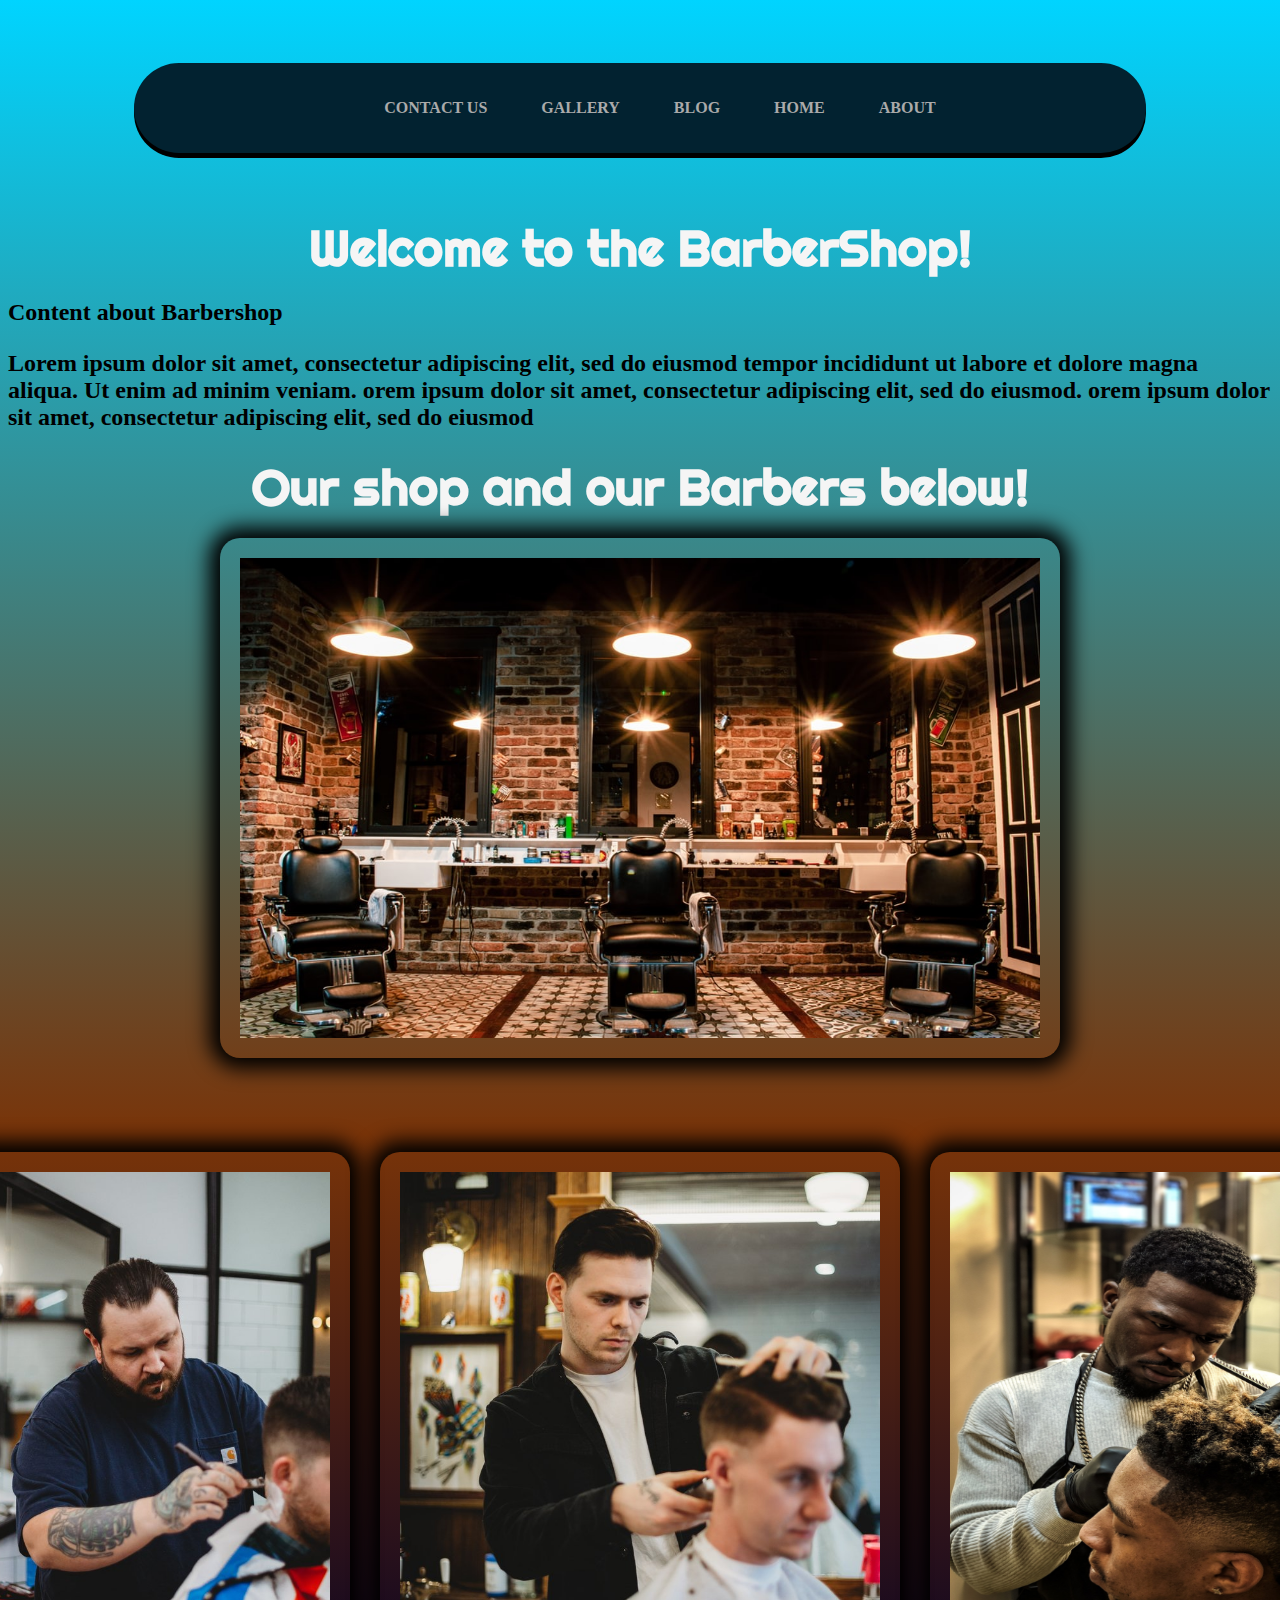
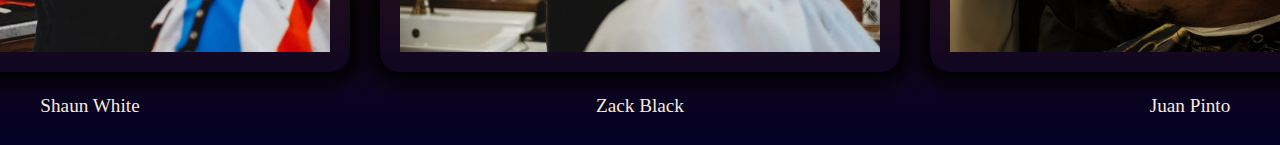
<file: index.html>
<!DOCTYPE html>
<!--[if lt IE 7]>      <html class="no-js lt-ie9 lt-ie8 lt-ie7"> <![endif]-->
<!--[if IE 7]>         <html class="no-js lt-ie9 lt-ie8"> <![endif]-->
<!--[if IE 8]>         <html class="no-js lt-ie9"> <![endif]-->
<!--[if gt IE 8]>      <html class="no-js"> <!--<![endif]-->
<html>
    <head>
        <meta charset="utf-8">
        <meta http-equiv="X-UA-Compatible" content="IE=edge">
        <title>Barbershop</title>
        <meta name="viewport" content="width=device-width, initial-scale=1.0">
        <link href="https://fonts.googleapis.com/css2?family=Hind+Madurai:wght@300&display=swap" rel="stylesheet">
        <link rel="stylesheet" href="./styles.css">
        <link href="https://fonts.googleapis.com/css2?family=Righteous&display=swap" rel="stylesheet">
        <script href="index.js"></script>

    </head>
    <header class="nav">

      <ul>
        <li><a href="contact.html" class="nav">Contact Us</a></li>
        <li><a href="gallery.html" class="nav">Gallery</a></li>
        <li><a href="my_blog.html" class="nav">Blog</a></li>
        <li><a href="index.html" class="nav">Home</a></li>
        <li><a href="about.html" class="nav">About</a></li>
    </ul>
    </header>


</html>
  
  
  
  
  <body>
    <section class="main"></section>
      <div class="container1">

          <h1>Welcome to the BarberShop!</h1>

          <h2>Content about Barbershop
            <p class="paragraph">Lorem ipsum dolor sit amet, consectetur adipiscing elit, sed do eiusmod 
             tempor incididunt ut labore et dolore magna aliqua. 
             Ut enim ad minim veniam. orem ipsum dolor sit amet, consectetur adipiscing elit, sed do eiusmod. orem ipsum dolor sit amet, 
             consectetur adipiscing elit, sed do eiusmod</P>
          </h2>

      </div>
    

      <h1>Our shop and our Barbers below!</h1>

      <div class="container2" style="
      display: flex;
      justify-content: center;">
            <div class="item1">
              <img src="barbershoppic.jpg" alt="" style="
            /* padding-left: 20px; */
            /* padding-top: 20px; */
            padding: 20px;
            width: 800px;
            height: 480px;
            box-shadow: 0px 0px 20px 11px black;
            border-top-width: 10px;
            margin-top: 20px;
            margin-bottom: 70px;
            border-radius: 20px;">
            </div>
          
          </div>
        <div class="div.container" style="
          display: flex;
          flex-direction: row;
          justify-content: center;">
          <div class="box">
            <img src="hpalex.jpg" alt="" style="
            /* padding-left: 20px; */
            /* padding-top: 20px; */
            padding: 20px;
            width: 480px;
            height: 480px;
            box-shadow: 0px 0px 20px 11px black;
            border-top-width: 10px;
            margin-top: 20px;
            border-radius: 20px;
            ">
                        <p class="text" style="
                        text-align: center;
                        color: antiquewhite;
                        font-size: larger;
                        ">Shaun White</p>
          </div>
      
          <div class="box">
            <img src="hpcody.jpg" alt="" style="
            /* padding-left: 20px; */
            /* padding-top: 20px; */
            padding: 20px;
            width: 480px;
            height: 480px;
            box-shadow: 0px 0px 20px 11px black;
            border-top-width: 10px;
            margin-top: 20px;
            border-radius: 20px;
            margin-right: 30px;
            margin-left: 30px;
            ">
            <p class="text" style="
            text-align: center;
            color: antiquewhite;
            font-size: larger;
            ">Zack Black</p>
          </div>
      
          <div class="box">

            <img src="barber3.jpg" alt="" style="
            /* padding-left: 20px; */
            /* padding-top: 20px; */
            padding: 20px;
            width: 480px;
            height: 480px;
            box-shadow: 0px 0px 20px 11px black;
            border-top-width: 10px;
            margin-top: 20px;
            border-radius: 20px;
            ">
                        <p class="text" style="
                        text-align: center;
                        color: antiquewhite;
                        font-size: larger;
                        ">Juan Pinto</p>
          </div>
        </div>
        
      
    </section>
  </body>
  <footer>

  </footer>

</html>
</file>
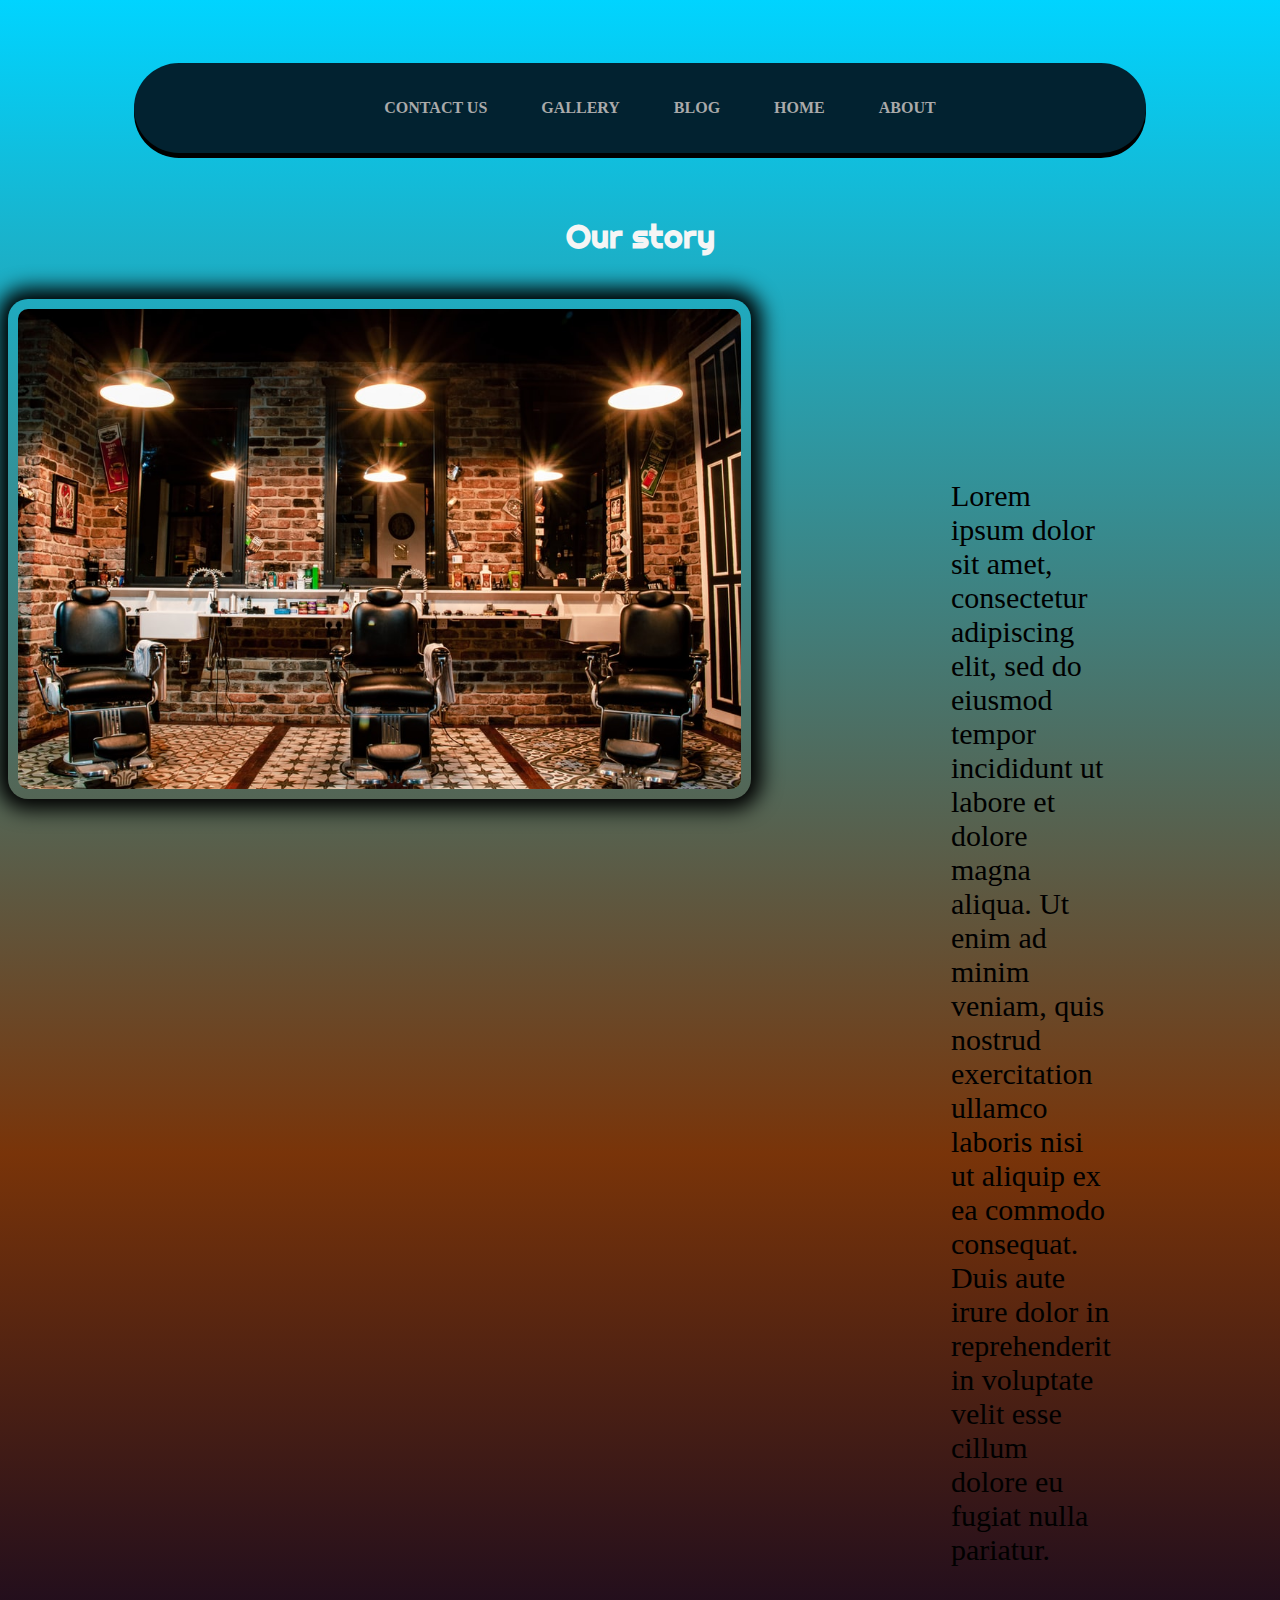
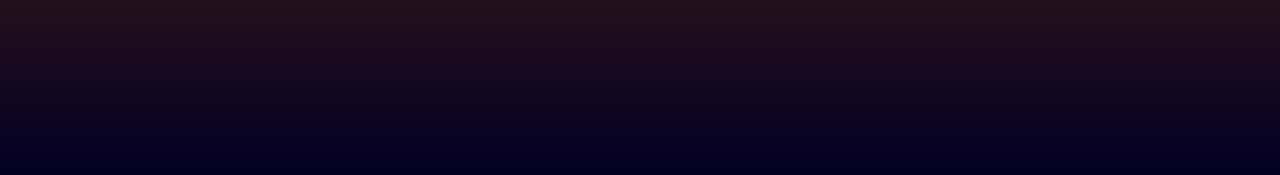
<file: about.html>
<html>
    <head>
        <meta charset="utf-8">
        <meta http-equiv="X-UA-Compatible" content="IE=edge">
        <title>Barbershop</title>
        <meta name="viewport" content="width=device-width, initial-scale=1.0">
        <link href="https://fonts.googleapis.com/css2?family=Hind+Madurai:wght@300&display=swap" rel="stylesheet">
        <link rel="stylesheet" href="./about.css">
        <link href="https://fonts.googleapis.com/css2?family=Righteous&display=swap" rel="stylesheet">
        <script href="index.js"></script>

    </head>
    <header class="nav">

        <ul>
            <li><a href="contact.html" class="nav">Contact Us</a></li>
            <li><a href="gallery.html" class="nav">Gallery</a></li>
            <li><a href="my_blog.html" class="nav">Blog</a></li>
            <li><a href="index.html" class="nav">Home</a></li>
            <li><a href="about.html" class="nav">About</a></li>
        </ul>
    </header>

    <main>
        <div class="main-name-div">
            <h1 class="name" style="
    text-align: center;
    font-family: 'Righteous', cursive;
    color: whitesmoke;">Our story</h1>
        </div>
        <div class="portrait" style="
    display: flex;  ">
            <img class="pic" src="barbershoppic.jpg" alt="" style="
            /* padding-left: 20px; */
            /* padding-top: 20px; */
            padding: 10px;
            width: 800px;
            height: 480px;
            box-shadow: 0px 0px 20px 11px black;
            border-top-width: 10px;
            margin-top: 20px;
            margin-bottom: 70px;
            border-radius: 20px;
            justify-content: center;">
                <p class="paragraph" style="
                margin: 200;
                font-size: 30;">
                Lorem ipsum dolor sit amet, consectetur adipiscing elit, sed do eiusmod tempor incididunt ut 
                labore et dolore magna aliqua. 
                Ut enim ad minim veniam, quis nostrud exercitation ullamco laboris nisi ut aliquip ex ea 
                commodo consequat. Duis aute irure dolor in reprehenderit in 
                voluptate velit esse cillum dolore eu fugiat nulla pariatur.
                </p>
        </div>
        <footer>
        </footer>

</body>
</file>
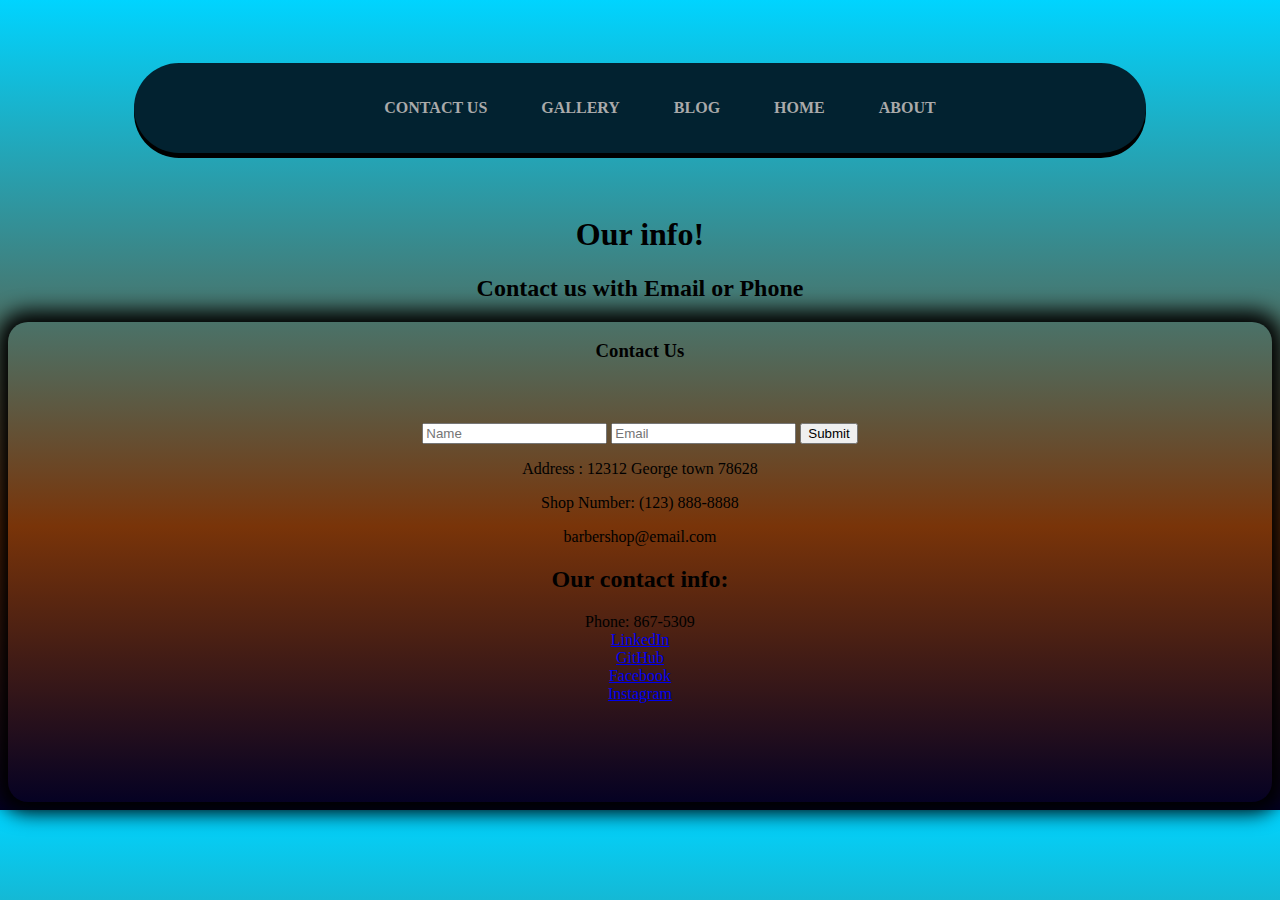
<file: contact.html>
<!DOCTYPE html>
<!--[if lt IE 7]>      <html class="no-js lt-ie9 lt-ie8 lt-ie7"> <![endif]-->
<!--[if IE 7]>         <html class="no-js lt-ie9 lt-ie8"> <![endif]-->
<!--[if IE 8]>         <html class="no-js lt-ie9"> <![endif]-->
<!--[if gt IE 8]>      <html class="no-js"> <!--<![endif]-->
<html>
    <head>
        <meta charset="utf-8">
        <meta http-equiv="X-UA-Compatible" content="IE=edge">
        <title>Barbershop</title>
        <meta name="viewport" content="width=device-width, initial-scale=1.0">
        <link href="https://fonts.googleapis.com/css2?family=Hind+Madurai:wght@300&display=swap" rel="stylesheet">
        <link rel="stylesheet" href="./contact.css">
        <link href="https://fonts.googleapis.com/css2?family=Righteous&display=swap" rel="stylesheet">
        <script href="index.js"></script>

    </head>
    <header class="nav">

        <ul>
            <li><a href="contact.html" class="nav">Contact Us</a></li>
            <li><a href="gallery.html" class="nav">Gallery</a></li>
            <li><a href="my_blog.html" class="nav">Blog</a></li>
            <li><a href="index.html" class="nav">Home</a></li>
            <li><a href="about.html" class="nav">About</a></li>
        </ul>
    </header>


</html>
  
  
  
  
  <body>
    <section class="main"></section>
      <div class="container1">

        <h1 style="
        text-align: center;">Our info!</h1>

          <h2 style="
          text-align: center;">Contact us with Email or Phone</h2>

      </div>

</html>

<div class="main1" style="/* width: 280px; */height: 480px;box-shadow: 0px 0px 20px 11px black;border-top-width: 10px;border-radius: 20px;/* margin: 20px; */text-align: center;/* margin-left: 800px; */display: grid;/* grid-template-columns: 100%; *//* display: inline-grid; */justify-content: center;">
    <h3>Contact Us</h3>
  <div class="contact_box">
    <input type="Name" class="jd" placeholder="Name">
    <input type="email" class="pig" placeholder="Email">
    <input type="submit" class="submit1">
  
  <div class="info">
    <p>Address : 12312 George town 78628</p>
    <p>Shop Number: (123) 888-8888</p>
    <p>barbershop@email.com</p>
  </div>

  <ul style="list-style-type:none;padding-left: 0px;">
    <li><h2 class="contactTitle">Our contact info:</h2></li>
    <li>Phone: 867-5309</li>
    <li><a href="https://www.linkedin.com/in/nick-lewis-746443155/">LinkedIn</a></li>
    <li><a href="https://github.com/nlewis989">GitHub</a></li>
    <li><a href="https://facebook.com">Facebook</a></li>
    <li><a href="https://instagram.com">Instagram</a></li>
  </ul>
</div>

  
</body>
<footer>


</footer>
</html>
</file>
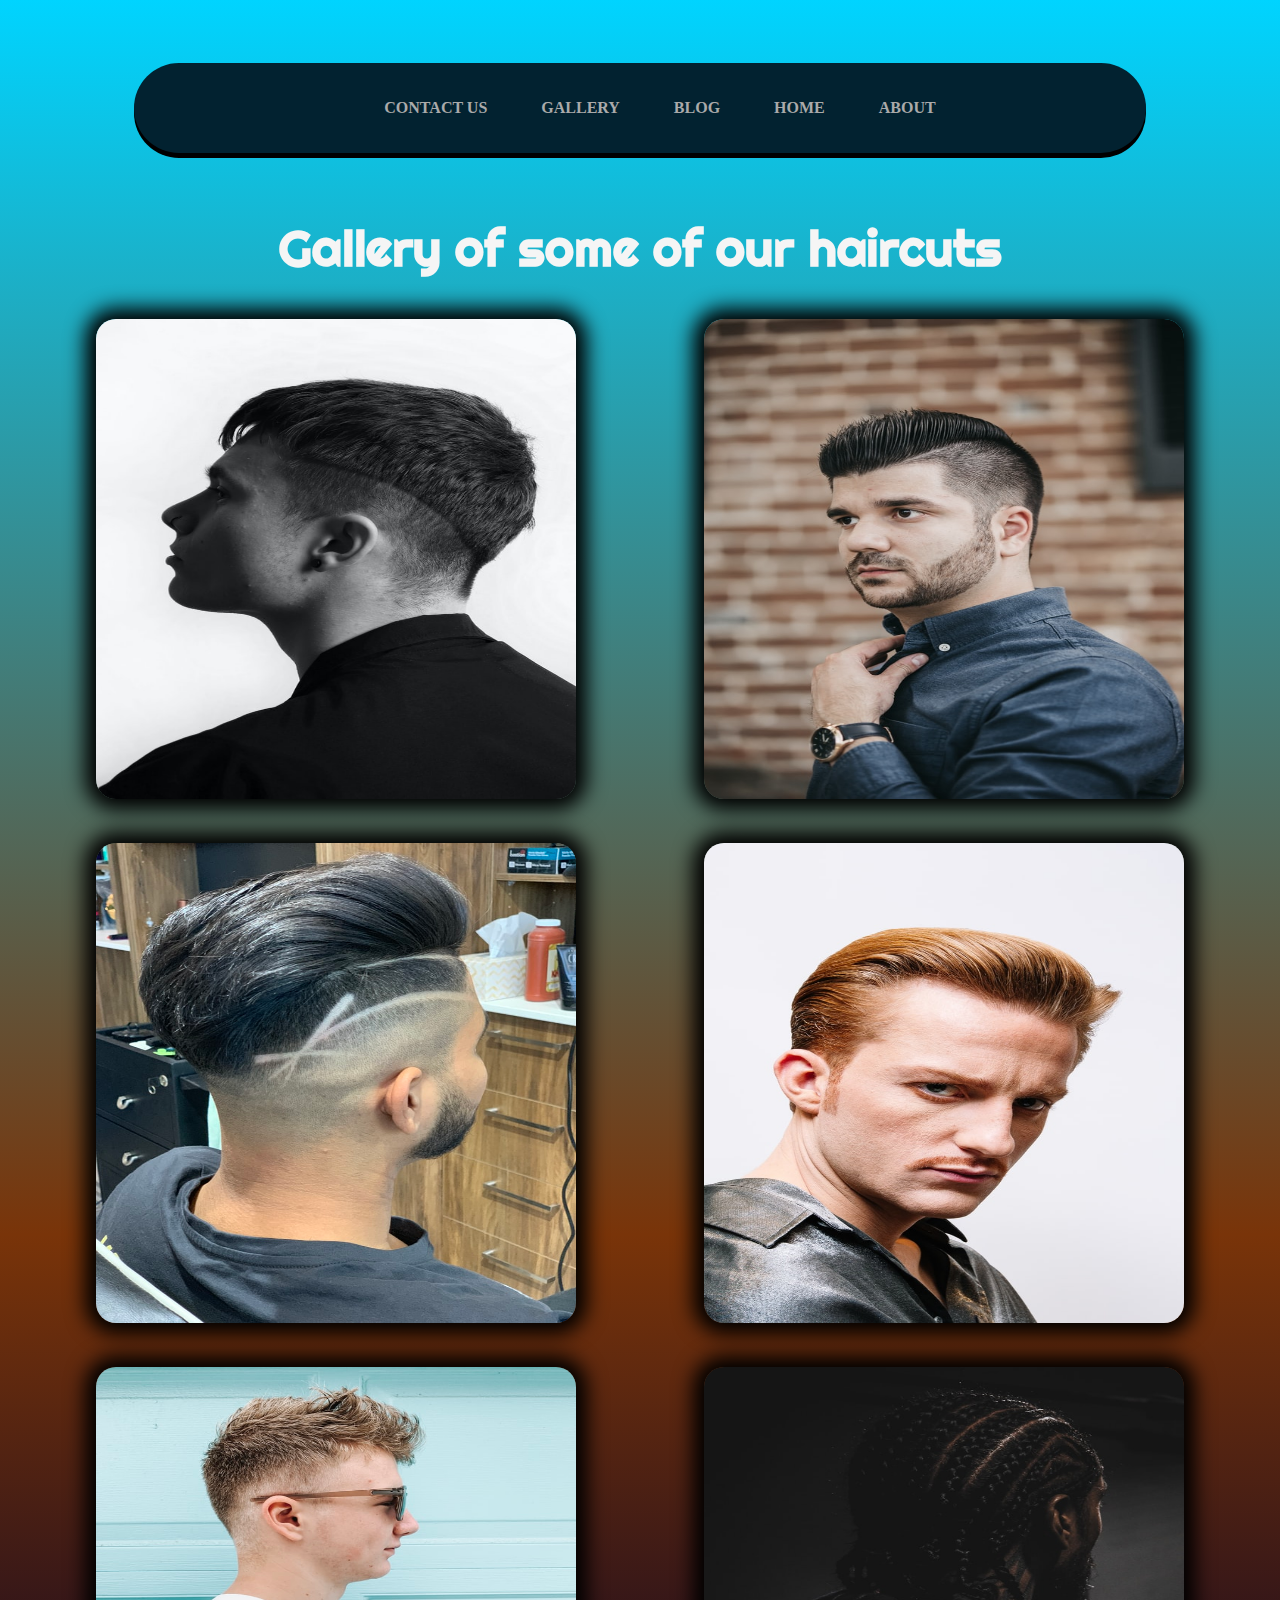
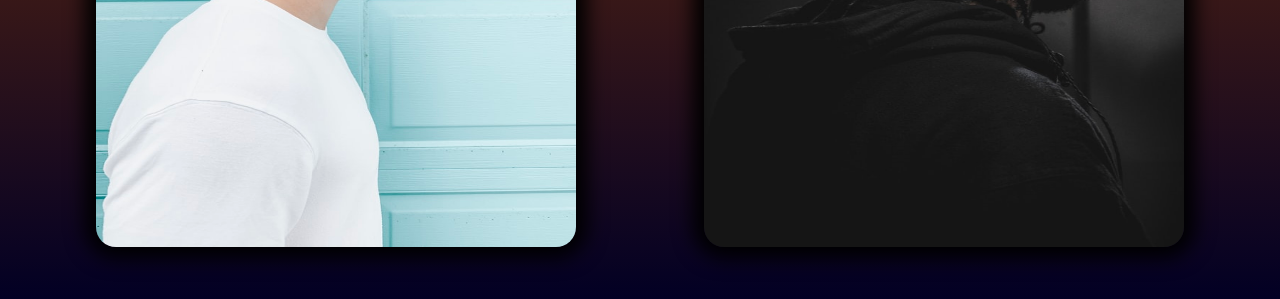
<file: gallery.html>
<!DOCTYPE html>
<!--[if lt IE 7]>      <html class="no-js lt-ie9 lt-ie8 lt-ie7"> <![endif]-->
<!--[if IE 7]>         <html class="no-js lt-ie9 lt-ie8"> <![endif]-->
<!--[if IE 8]>         <html class="no-js lt-ie9"> <![endif]-->
<!--[if gt IE 8]>      <html class="no-js"> <!--<![endif]-->
<html>
    <head>
        <meta charset="utf-8">
        <meta http-equiv="X-UA-Compatible" content="IE=edge">
        <title>Barbershop</title>
        <meta name="viewport" content="width=device-width, initial-scale=1.0">
        <link href="https://fonts.googleapis.com/css2?family=Hind+Madurai:wght@300&display=swap" rel="stylesheet">
        <link rel="stylesheet" href="./gallery.css">
        <link href="https://fonts.googleapis.com/css2?family=Righteous&display=swap" rel="stylesheet">
        <script href="index.js"></script>

    </head>
    <header class="nav">

        <ul>
            <li><a href="contact.html" class="nav">Contact Us</a></li>
            <li><a href="gallery.html" class="nav">Gallery</a></li>
            <li><a href="my_blog.html" class="nav">Blog</a></li>
            <li><a href="index.html" class="nav">Home</a></li>
            <li><a href="about.html" class="nav">About</a></li>
        </ul>
    </header>

    <body>
        <div>
            <h1>Gallery of some of our haircuts</h1>
        </div>
        <div class="row" style="
    display: flex;
    flex-direction: row;
    justify-content: space-evenly;">
            <div class="column">      
                <div class="container">
                    <img class="image" src="haircut1.jpg" style="
                    width: 480px;
                    height: 480px;
                    box-shadow: 0px 0px 20px 11px black;
                    border-top-width: 10px;
                    border-radius: 20px;
                    margin: 20px;">
                    <div class="overlay">
                    </div>
                </div>
    
                <div class="container">
                    <img class="image" src="haircut2.jpg" style="
                    width: 480px;
                    height: 480px;
                    box-shadow: 0px 0px 20px 11px black;
                    border-top-width: 10px;
                    border-radius: 20px;
                    margin: 20px;">
                    <div class="overlay">   
                    </div>
                </div>
    
                <div class="container">
                    <img class="image" src="haircut3.jpg" style="
                    width: 480px;
                    height: 480px;
                    box-shadow: 0px 0px 20px 11px black;
                    border-top-width: 10px;
                    border-radius: 20px;
                    margin: 20px;">
                        <div class="overlay">
                        </div>
                </div>
                
    
            </div>
            <div class="column">
                <div class="container">
                    <img class="image" src="haircut4.jpg" style="
                    width: 480px;
                    height: 480px;
                    box-shadow: 0px 0px 20px 11px black;
                    border-top-width: 10px;
                    border-radius: 20px;
                    margin: 20px;">
                        <div class="overlay">
                    </div>
                </div>
                
                <div class="container">
                    <img class="image" src="haircut5.jpg" style="
                    width: 480px;
                    height: 480px;
                    box-shadow: 0px 0px 20px 11px black;
                    border-top-width: 10px;
                    border-radius: 20px;
                    margin: 20px;">
                        <div class="overlay">
                    </div>
                </div>
    
                <div class="container">
                    <img class="image" src="haircut6.jpg" style="
                    width: 480px;
                    height: 480px;
                    box-shadow: 0px 0px 20px 11px black;
                    border-top-width: 10px;
                    border-radius: 20px;
                    margin: 20px;">

                        <div class="overlay">
                    </div>
                </div>
    
            </div>
                
    
    
    
    
            </div>
    
        </div>





















    </body>


</html>
</file>
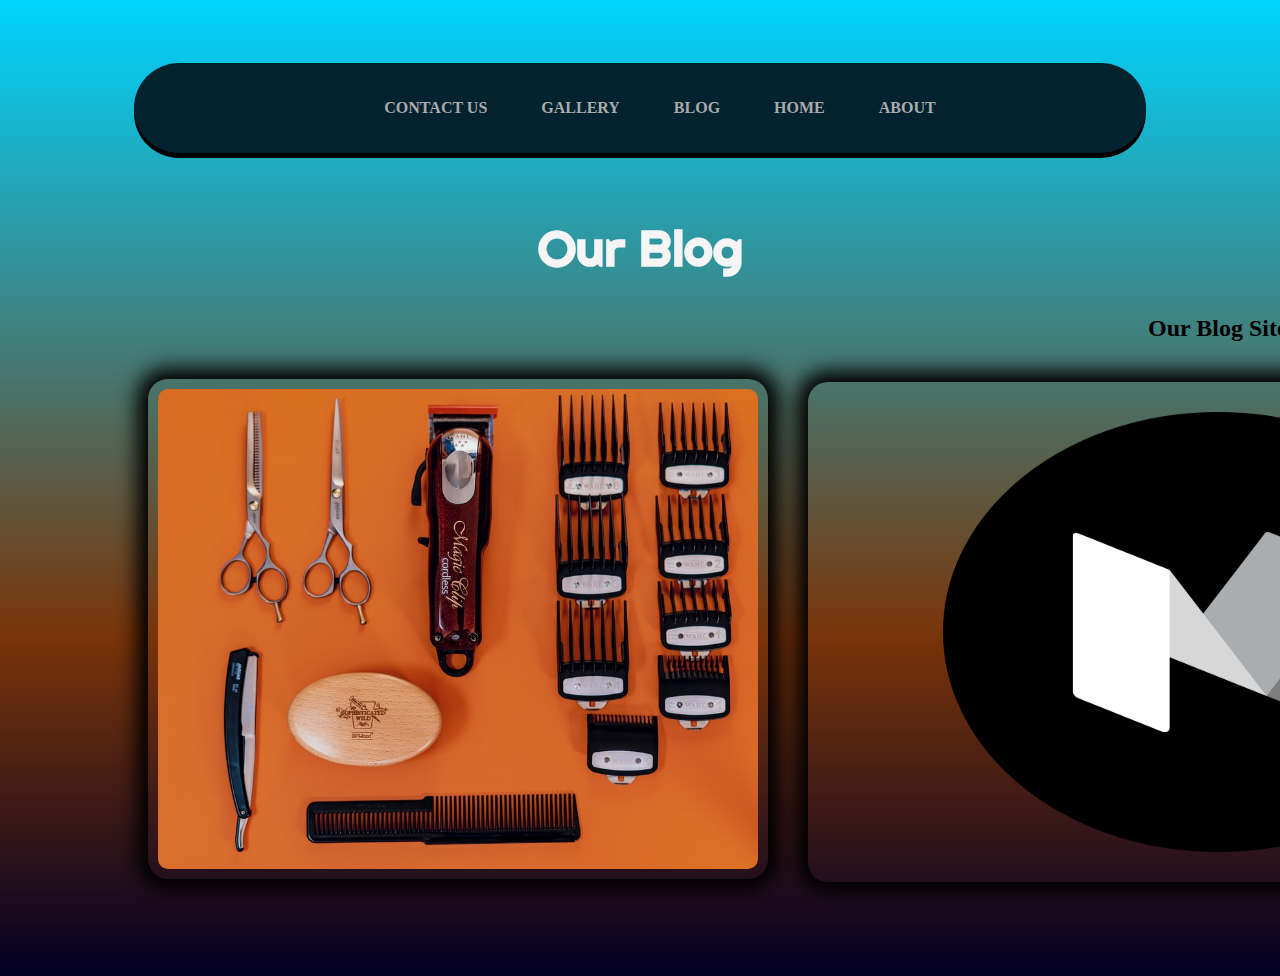
<file: my_blog.html>
<html>
    <head>
        <meta charset="utf-8">
        <meta http-equiv="X-UA-Compatible" content="IE=edge">
        <title>Barbershop</title>
        <meta name="viewport" content="width=device-width, initial-scale=1.0">
        <link href="https://fonts.googleapis.com/css2?family=Hind+Madurai:wght@300&display=swap" rel="stylesheet">
        <link rel="stylesheet" href="./styles.css">
        <link href="https://fonts.googleapis.com/css2?family=Righteous&display=swap" rel="stylesheet">
        <script href="index.js"></script>

    </head>
    <header class="nav">

        <ul>
            <li><a href="contact.html" class="nav">Contact Us</a></li>
            <li><a href="gallery.html" class="nav">Gallery</a></li>
            <li><a href="my_blog.html" class="nav">Blog</a></li>
            <li><a href="index.html" class="nav">Home</a></li>
            <li><a href="about.html" class="nav">About</a></li>
        </ul>
    </header>

    <main>
        <div class="main-name-div">
            <h1 class="name" style="
    text-align: center;
    font-family: 'Righteous', cursive;
    color: whitesmoke;">Our Blog</h1>
        </div>


        <div class="portrait" style="
    display: flex;  ">
            <img src="about.jpg" alt="" style="
            /* padding-left: 20px; */
            /* padding-top: 20px; */
            padding: 10px;
            width: 800px;
            height: 480px;
            box-shadow: 0px 0px 20px 11px black;
            border-top-width: 10px;
            margin-top: 100px;
            margin-bottom: 70px;
            border-radius: 20px;
            justify-content: center;
            margin-left: 140;
            ">
                <ul style="list-style-type:none;">
                    <li><h2 class="contactTitle" style="
                            text-align: center;">Our Blog Site</h2>
                    </li>

                    <a href="http://obi-wan-kenobi.com/" class="site_link" target="_blank"><img src="medium.png" alt="linkedin website" style="
                        padding: 10px;
                        width: 800px;
                        height: 480px;
                        box-shadow: 0px 0px 20px 11px black;
                        border-top-width: 10px;
                        margin-top: 20px;
                        margin-bottom: 70px;
                        border-radius: 20px;
                        justify-content: center;">
                  </ul>
            </div>
        </div>
</file>
<file: styles.css>
header {
    width: 80%;
    margin: 5% auto;
    background: #022230;
    padding: 5px 0;
    box-shadow: 0px 5px 0px #000000;
    border-radius: 50px;
    
  }
    header ul {
      list-style: none;
      text-align: center;
    }
    header ul li {
      display: inline-block;
  }
  header ul li a {
    display: block;
    padding: 15px;
    text-decoration: none;
    color: #aaa;
    font-weight: 800;
    text-transform: uppercase;
    margin: 0 10px;
  }
  header ul li a,
  header ul li a:after,
  header ul li a:before {
    transition: all .5s;
  }
  header ul li a:hover {
    color: #555;
  }


.column {
/* flex: 100%; */
margin: 20px;
}

.row {
display: flex;
}

h1 {
font-size: 50px;
padding-bottom: 0;
margin: 0;
border-bottom: none;
margin: auto;
font-family: 'Righteous', cursive;
color: whitesmoke;
text-align: center;
}

body {
background: rgb(2,0,36);
background: linear-gradient(0deg, rgba(2,0,36,1) 0%, rgba(121,52,9,1) 35%, rgba(0,212,255,1) 100%);
}
</file>
<file: about.css>
.contact_box {
    width: 480px;
    height: 480px;
    box-shadow: 0px 0px 20px 11px black;
    border-top-width: 10px;
    border-radius: 20px;
    margin: 20px;
    font-family: 'Righteous', cursive;
}

body {
    background: rgb(2,0,36);
    background: linear-gradient(0deg, rgba(2,0,36,1) 0%, rgba(121,52,9,1) 35%, rgba(0,212,255,1) 100%);
    }

    header {
        width: 80%;
        margin: 5% auto;
        background: #022230;
        padding: 5px 0;
        box-shadow: 0px 5px 0px #000000;
        border-radius: 50px;
        
      }
        header ul {
          list-style: none;
          text-align: center;
        }
        header ul li {
          display: inline-block;
      }
      header ul li a {
        display: block;
        padding: 15px;
        text-decoration: none;
        color: #aaa;
        font-weight: 800;
        text-transform: uppercase;
        margin: 0 10px;
      }
      header ul li a,
      header ul li a:after,
      header ul li a:before {
        transition: all .5s;
      }
      header ul li a:hover {
        color: #555;
      }

      @media all and (max-width: 1000px) {
        .portrait{
          flex-direction: column;
          flex-wrap: wrap;
          height: 100px;
        }
</file>
<file: contact.css>
font-family: 'Righteous', cursive;

.contact_box {
    width: 480px;
    height: 480px;
    box-shadow: 0px 0px 20px 11px black;
    border-top-width: 10px;
    border-radius: 20px;
    margin: 20px;
    font-family: 'Righteous', cursive;
}

body {
    background: rgb(2,0,36);
    background: linear-gradient(0deg, rgba(2,0,36,1) 0%, rgba(121,52,9,1) 35%, rgba(0,212,255,1) 100%);
    }

    header {
        width: 80%;
        margin: 5% auto;
        background: #022230;
        padding: 5px 0;
        box-shadow: 0px 5px 0px #000000;
        border-radius: 50px;
        
      }
        header ul {
          list-style: none;
          text-align: center;
        }
        header ul li {
          display: inline-block;
      }
      header ul li a {
        display: block;
        padding: 15px;
        text-decoration: none;
        color: #aaa;
        font-weight: 800;
        text-transform: uppercase;
        margin: 0 10px;
      }
      header ul li a,
      header ul li a:after,
      header ul li a:before {
        transition: all .5s;
      }
      header ul li a:hover {
        color: #555;
      }
</file>
<file: gallery.css>
.header {
        width: 80%;
        margin: 5% auto;
        background: #022230;
        padding: 5px 0;
        box-shadow: 0px 5px 0px #000000;
        border-radius: 50px;
    
}

header {
    width: 80%;
    margin: 5% auto;
    background: #022230;
    padding: 5px 0;
    box-shadow: 0px 5px 0px #000000;
    border-radius: 50px;
    
  }
    header ul {
      list-style: none;
      text-align: center;
    }
    header ul li {
      display: inline-block;
  }
  header ul li a {
    display: block;
    padding: 15px;
    text-decoration: none;
    color: #aaa;
    font-weight: 800;
    text-transform: uppercase;
    margin: 0 10px;
  }
  header ul li a,
  header ul li a:after,
  header ul li a:before {
    transition: all .5s;
  }
  header ul li a:hover {
    color: #555;
  }


.column {
    /* flex: 100%; */
    margin: 20px;
}

.row {
    display: flex;
  }

h1 {
    font-size: 50px;
    padding-bottom: 0;
    margin: 0;
    border-bottom: none;
    margin: auto;
    font-family: 'Righteous', cursive;
    color: whitesmoke;
    text-align: center;
}

body {
    background: rgb(2,0,36);
    background: linear-gradient(0deg, rgba(2,0,36,1) 0%, rgba(121,52,9,1) 35%, rgba(0,212,255,1) 100%);
}


@media all and (max-width: 1000px) {
    .row{
      flex-direction: column;
      flex-wrap: wrap;
      height: 100px;
    }
</file>
